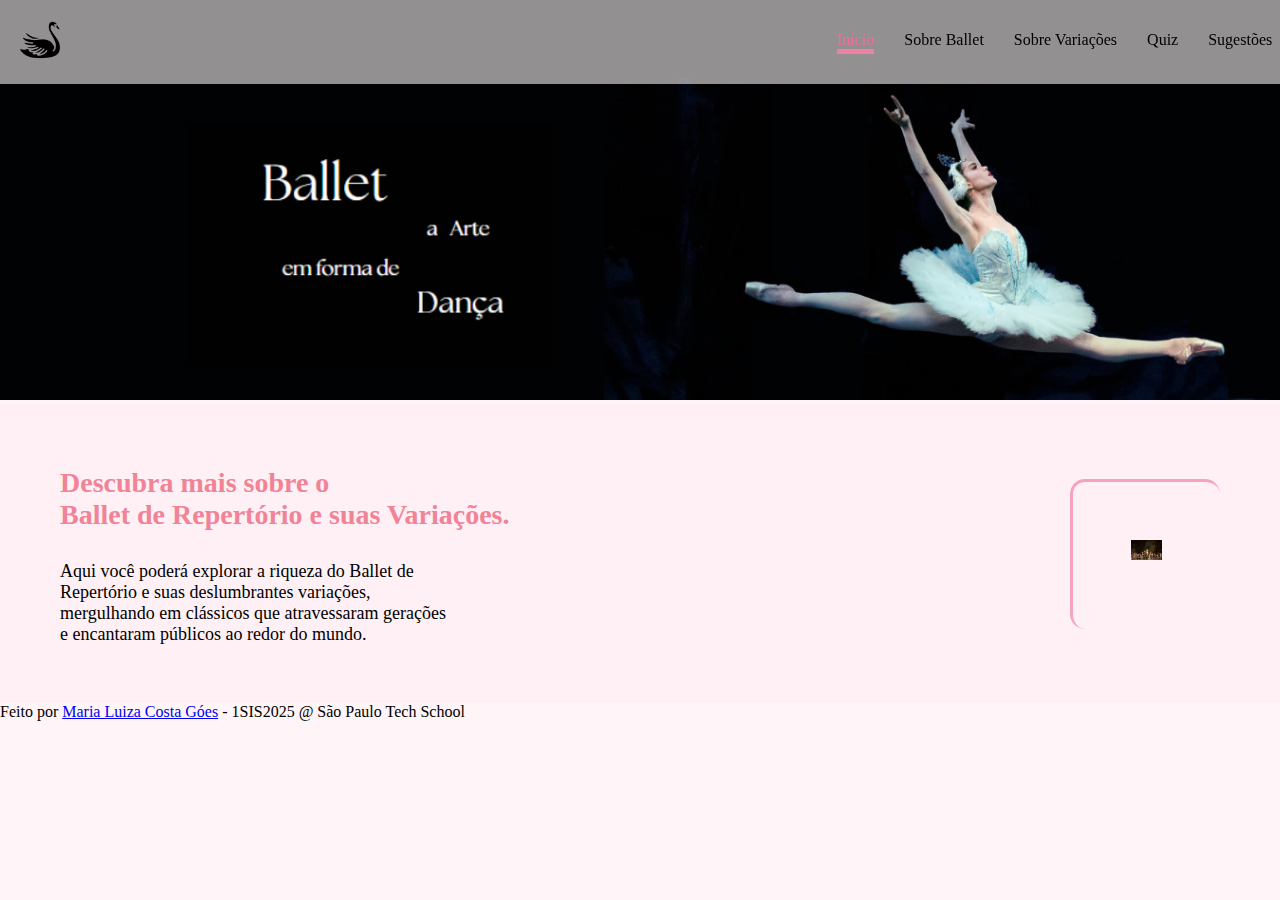
<file: public/index.html>
<!DOCTYPE html>
<html lang="en">

<head>
    <meta charset="UTF-8">
    <meta name="viewport" content="width=device-width, initial-scale=1.0">
    <link rel="stylesheet" href="css/index.css">
    <title>Ballet de Repertório</title>
</head>

<body>
    <header class="cabecalho">
        <div><img src="img/swan.png" alt="Logo Bailarina" height="40"></div>
        <nav>
            <a href="index.html" class="a_atual">Início</a>
            <a href="sobreballet.html">Sobre Ballet</a>
            <a href="sobrevariacoes.html">Sobre Variações</a>
            <a href="quiz.html">Quiz</a>
            <a href="#">Sugestões</a>
        </nav>
    </header>

    <div class="imgInicio">
        <img src="./img/imginicio.png" alt="">
        <!-- <div class="top-image"></div> -->
    </div>

    <div class="intro">
        <div class="intro-texto">
            <h2>Descubra mais sobre o<br>Ballet de Repertório e suas Variações.</h2>
            <p>
                Aqui você poderá explorar a riqueza do Ballet de<br>
                Repertório e suas deslumbrantes variações,<br>
                mergulhando em clássicos que atravessaram gerações<br>
                e encantaram públicos ao redor do mundo.
            </p>
        </div>
        <div class="decoration">
            <div><img src="./img/balletderepertorioInicio.jpeg" alt="decoracao"></div>
        </div>
    </div>
    <footer class="default-footer">
        Feito por <a href="https://github.com/MariaLuizaCostaGoes" class="name-default-footer">Maria Luiza Costa
            Góes</a> - 1SIS2025 @ São Paulo Tech School
    </footer>

</body>


</html>
</file>
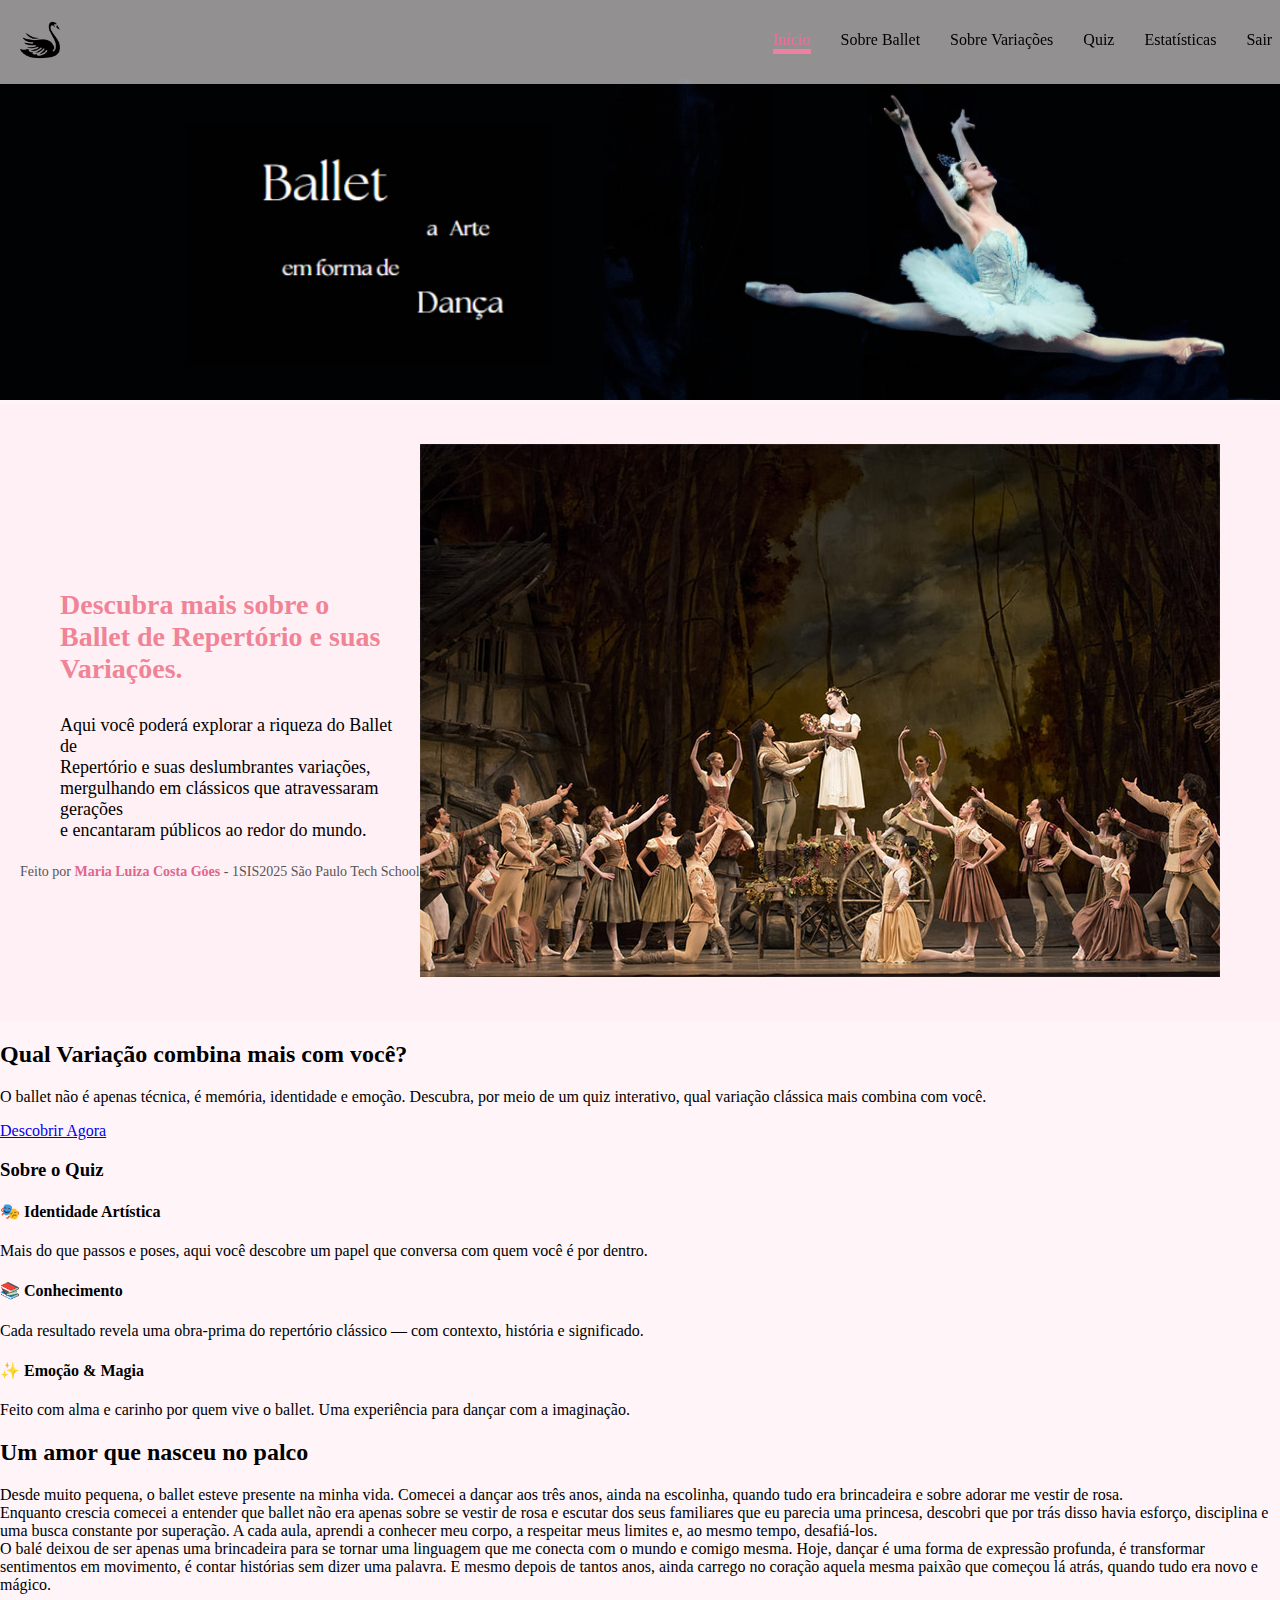
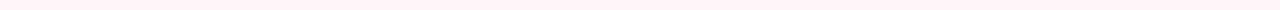
<file: public/inicio.html>
<!DOCTYPE html>
<html lang="en">

<head>
    <meta charset="UTF-8">
    <meta name="viewport" content="width=device-width, initial-scale=1.0">
    <link rel="stylesheet" href="css/inicio.css">
    <title>Ballet de Repertório</title>
    <script src="./js/sair.js"></script>
</head>

<body>
    <header class="cabecalho">
        <div><img src="img/swan.png" alt="Logo Bailarina" height="40"></div>
        <nav>
            <a href="inicio.html" class="a_atual">Início</a>
            <a href="sobreballet.html">Sobre Ballet</a>
            <a href="sobrevariacoes.html">Sobre Variações</a>
            <a href="quiz.html">Quiz</a>
            <a href="estatisticas.html">Estatísticas</a>
            <a onclick="sair()">Sair</a>
        </nav>
    </header>

    <div class="imgInicio">
        <img src="./img/imginicio.png" alt="">
    </div>

    <div class="intro">
        <div class="intro-texto">
            <h2>Descubra mais sobre o<br>Ballet de Repertório e suas Variações.</h2>
            <p>
                Aqui você poderá explorar a riqueza do Ballet de<br>
                Repertório e suas deslumbrantes variações,<br>
                mergulhando em clássicos que atravessaram gerações<br>
                e encantaram públicos ao redor do mundo.
            </p>
        </div>
        <div class="intro-imagem">
            <img src="./img/balletderepertorioInicio.jpeg" alt="Imagem de ballet de repertório">
        </div>
    </div>

    <div class="chamadaQuiz">
        <div class="overlay"></div>
        <div class="hero-content">
            <h2>Qual Variação combina mais com você?</h2>
            <p class="subtext">
                O ballet não é apenas técnica, é memória, identidade e emoção. Descubra, por meio de um quiz
                interativo, qual variação clássica mais combina com você.
            </p>
            <a href="quiz.html" class="botaoQuiz">Descobrir Agora</a>
        </div>
    </div>

    <div class="sobreQuiz">
        <div class="container">
            <h3>Sobre o Quiz</h3>
            <div class="features">
                <div class="card">
                    <h4>🎭 Identidade Artística</h4>
                    <p>Mais do que passos e poses, aqui você descobre um papel que conversa com quem você é por dentro.
                    </p>
                </div>
                <div class="card">
                    <h4>📚 Conhecimento</h4>
                    <p>Cada resultado revela uma obra-prima do repertório clássico — com contexto, história e
                        significado.</p>
                </div>
                <div class="card">
                    <h4>✨ Emoção & Magia</h4>
                    <p>Feito com alma e carinho por quem vive o ballet. Uma experiência para dançar com a imaginação.
                    </p>
                </div>
            </div>
        </div>
    </div>

    <div class="sobremim">
        <div class="relaçaoComBallet">
            <h2>Um amor que nasceu no palco</h2>
            <p>Desde muito pequena, o ballet esteve presente na minha vida. Comecei a dançar aos três anos, ainda na
                escolinha, quando tudo era brincadeira e sobre adorar me vestir de rosa. <br>
                Enquanto crescia comecei a entender que ballet não era apenas sobre se vestir de rosa e escutar dos seus
                familiares que eu parecia uma princesa, descobri que por trás disso havia esforço, disciplina e uma
                busca constante por superação. A cada aula, aprendi a conhecer meu corpo, a respeitar meus limites e, ao
                mesmo tempo, desafiá-los. <br>
                O balé deixou de ser apenas uma brincadeira para se tornar uma linguagem que me conecta com o
                mundo e comigo mesma. Hoje, dançar é uma forma de expressão profunda, é transformar sentimentos em
                movimento, é contar histórias sem dizer uma palavra. E mesmo depois de tantos anos, ainda carrego no
                coração aquela mesma paixão que começou lá atrás, quando tudo era novo e mágico.</p>
        </div>
    </div>
    <div>
        <footer class="default-footer">
            Feito por <a href="https://github.com/MariaLuizaCostaGoes" class="name-default-footer">Maria Luiza Costa
                Góes</a> - 1SIS2025  São Paulo Tech School
        </footer>
    </div>
</body>

</html>
</file>
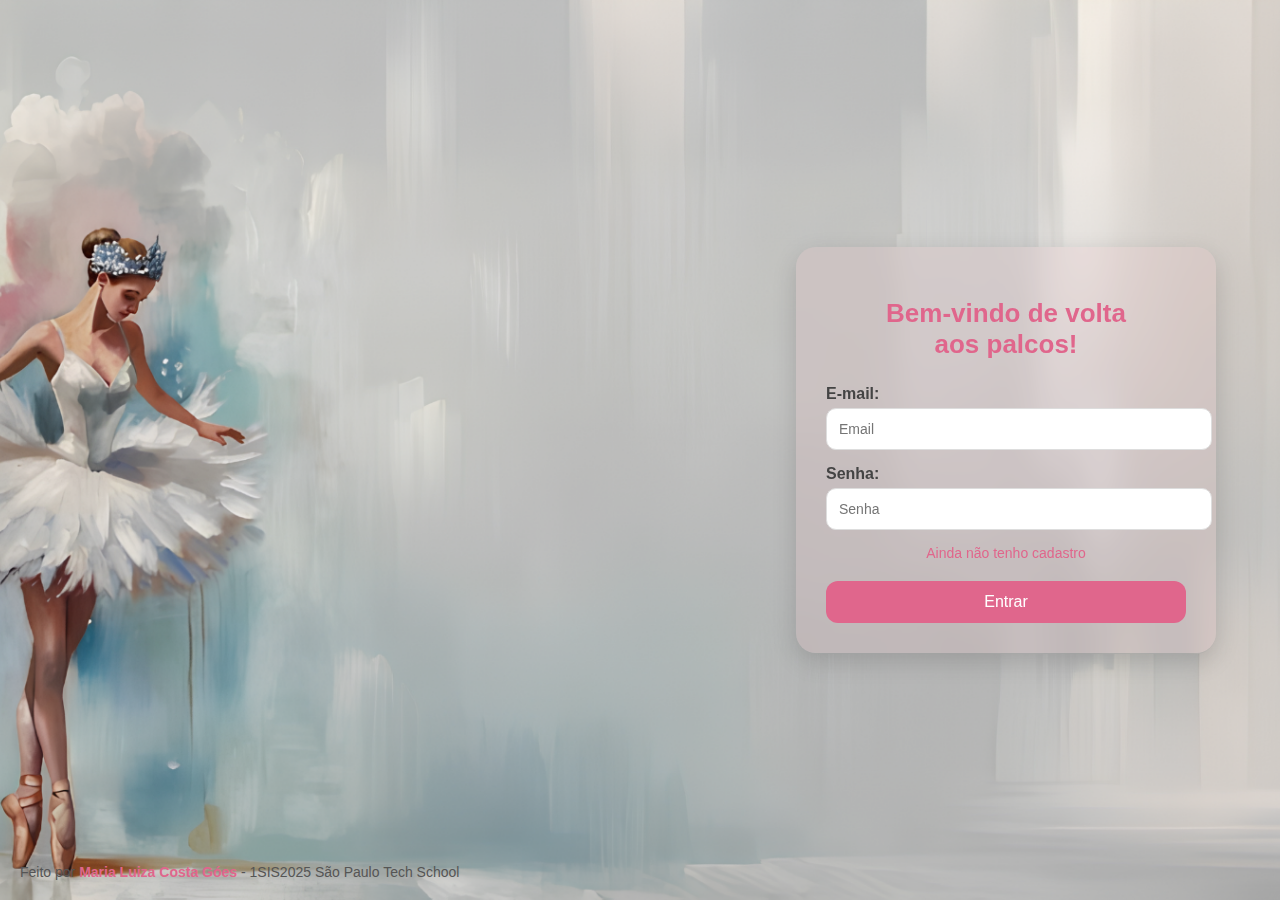
<file: public/login.html>
<!DOCTYPE html>
<html lang="pt-BR">

<head>
  <meta charset="UTF-8" />
  <meta name="viewport" content="width=device-width, initial-scale=1.0" />
  <title>Login Ballet</title>
  <link rel="stylesheet" href="css/login.css" />
</head>

<body class="login-body">
  <div class="login">
    <h2>Bem-vindo de volta <br> aos palcos!</h2>
    <div class="formulario">

      <div class="campo">
        <span>E-mail:</span>
        <input id="ipt_email" type="email" placeholder="Email" />
      </div>

      <div class="campo">
        <span>Senha:</span>
        <input id="ipt_senha" type="password" placeholder="Senha" />
      </div>

      <a href="cadastro.html" class="login-link-text">Ainda não tenho cadastro</a>

      <button class="botao" onclick="entrar()">Entrar</button>

      <div class="containerErro">
        <span class="msgErro" id="msgErro"></span>
      </div>
    </div>
  </div>
  <footer class="default-footer">
    Feito por <a href="https://github.com/MariaLuizaCostaGoes" class="name-default-footer">Maria Luiza Costa Góes</a> -
    1SIS2025  São Paulo Tech School
  </footer>

  <script src="js/cadastro.js"></script>
</body>

</html>
<script>
  function entrar() {

    var emailVar = ipt_email.value;
    var senhaVar = ipt_senha.value;

    if (emailVar == "" || senhaVar == "") {
      cardErro.style.display = "block"
      mensagem_erro.innerHTML = "(Mensagem de erro para todos os campos em branco)";
      finalizarAguardar();
      return false;
    }
    else {
      setInterval(sumirMensagem, 5000)
    }

    console.log("FORM LOGIN: ", emailVar);
    console.log("FORM SENHA: ", senhaVar);

    fetch("/usuarios/autenticar", {
      method: "POST",
      headers: {
        "Content-Type": "application/json"
      },
      body: JSON.stringify({
        emailServer: emailVar,
        senhaServer: senhaVar
      })
    }).then(function (resposta) {
      console.log("ESTOU NO THEN DO entrar()!")

      if (resposta.ok) {
        console.log(resposta);

        resposta.json().then(json => {
          console.log(json);
          console.log(JSON.stringify(json));
          sessionStorage.EMAIL_USUARIO = json.email;
          sessionStorage.NOME_USUARIO = json.nome;
          sessionStorage.ID_USUARIO = json.idUsuario;

          setTimeout(function () {
            window.location = "./inicio.html";
          }, 1000); // apenas para exibir o loading

        });

      } else {

        console.log("Houve um erro ao tentar realizar o login!");

        resposta.text().then(texto => {
          console.error(texto);
          finalizarAguardar(texto);
        });
      }

    }).catch(function (erro) {
      console.log(erro);
    })

    return false;
  }

  function sumirMensagem() {
    cardErro.style.display = "none"
  }

</script>
</file>
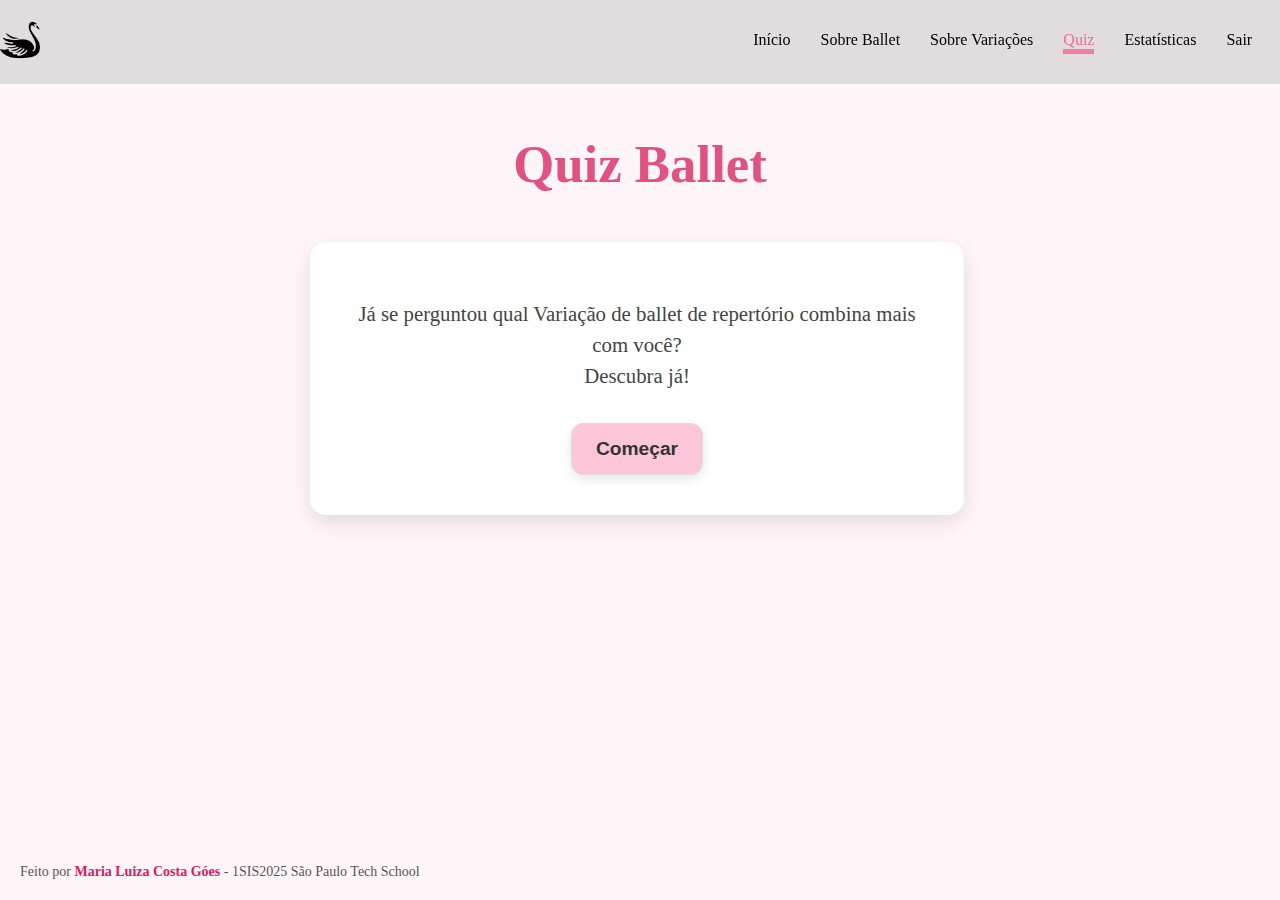
<file: public/quiz.html>
<!DOCTYPE html>
<html lang="en">

<head>
    <meta charset="UTF-8">
    <meta name="viewport" content="width=device-width, initial-scale=1.0">
    <link rel="stylesheet" href="css/quiz.css">
    <title>Quiz</title>
    <script src="./js/sair.js"></script>
</head>

<body>
    <header class="cabecalho">
        <div><img src="img/swan.png" alt="Logo Bailarina" height="40"></div>
        <nav>
            <a href="inicio.html">Início</a>
            <a href="sobreballet.html">Sobre Ballet</a>
            <a href="sobrevariacoes.html">Sobre Variações</a>
            <a href="quiz.html" class="a_atual">Quiz</a>
            <a href="estatisticas.html">Estatísticas</a>
            <a onclick="sair()">Sair</a>
        </nav>
    </header>
    <div class="divpai">
        <div class="titulo-container">
            <h2 class="titulo" id="quiz-titulo">Quiz Ballet</h2>
        </div>
        <div class="quiz-page-container" id="quiz-container">


            <p class="quiz-texto-descricao" id="quiz-descricao">
                Já se perguntou qual Variação de ballet de repertório combina mais com você? <br>
                Descubra já!
            </p>

            <div class="quiz-page-button-container">
                <button onclick="trocarTelaFemininoMasculino()" class="quiz-button-start"
                    id="startQuiz">Começar</button>
            </div>
        </div>
    </div>
    <footer class="default-footer">
        Feito por <a href="https://github.com/MariaLuizaCostaGoes" class="name-default-footer">Maria Luiza Costa
            Góes</a> - 1SIS2025  São Paulo Tech School
    </footer>
</body>

<script>
    function trocarTelaFemininoMasculino() {
        window.location.href = "quizFemininoMasculino.html"
    }
</script>

</html>
</file>
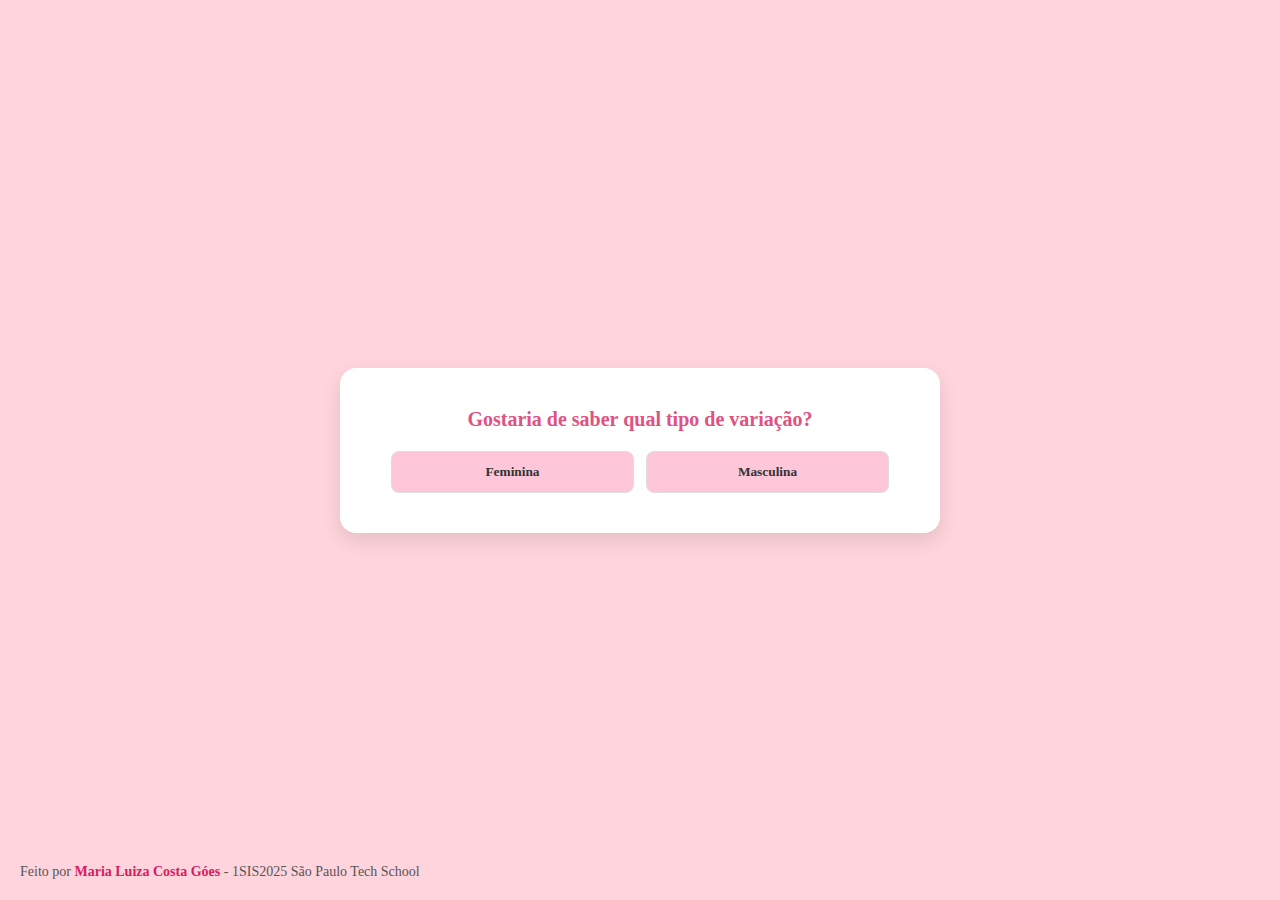
<file: public/quizFemininoMasculino.html>
<!DOCTYPE html>
<html lang="en">

<head>
    <meta charset="UTF-8">
    <meta name="viewport" content="width=device-width, initial-scale=1.0">
    <title>Quiz de Personalidade</title>
    <link rel="stylesheet" href="./css/quizQuestoes.css">
    <script src="js/quizPerguntas.js" defer></script>
</head>

<body>
    <div class="QuizdePersonalidade">
        <div class="quizFemininoMasculino">
            <h2 id="pergunta">Gostaria de saber qual tipo de variação?</h2>
            <div id="resposta-buttons">
                <div class="btnMasculinaFeminina">
                    <button onclick="trocarTelaFeminino()" class="btn">Feminina</button>
                    <button onclick="trocarTelaMasculino()" class="btn">Masculina</button>
                </div>
            </div>
        </div>
    </div>
    <footer class="default-footer">
        Feito por <a href="https://github.com/MariaLuizaCostaGoes" class="name-default-footer">Maria Luiza Costa
            Góes</a> - 1SIS2025  São Paulo Tech School
    </footer>
</body>

</html>
<script>
    function trocarTelaFeminino() {
        window.location.href = "quizFeminino.html"
    }
    function trocarTelaMasculino() {
        window.location.href = "quizMasculino.html"
    }
</script>
</file>
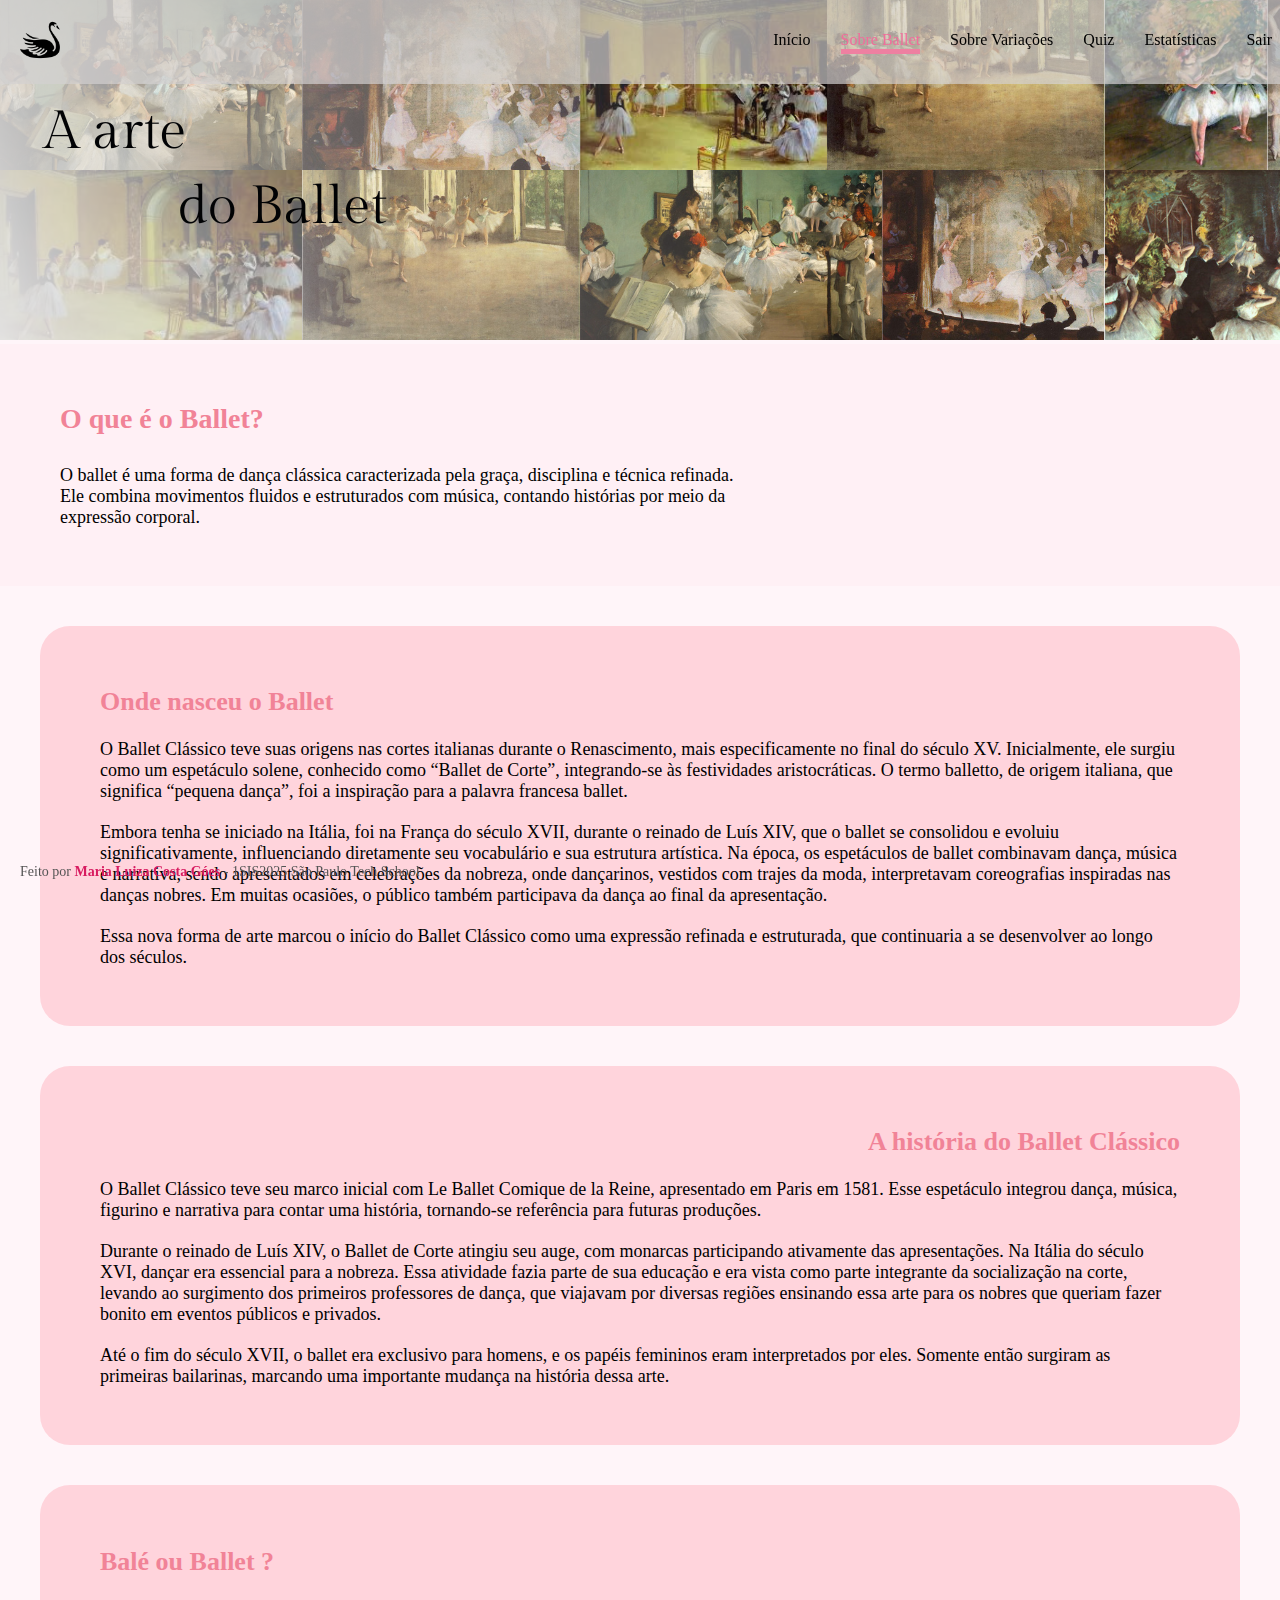
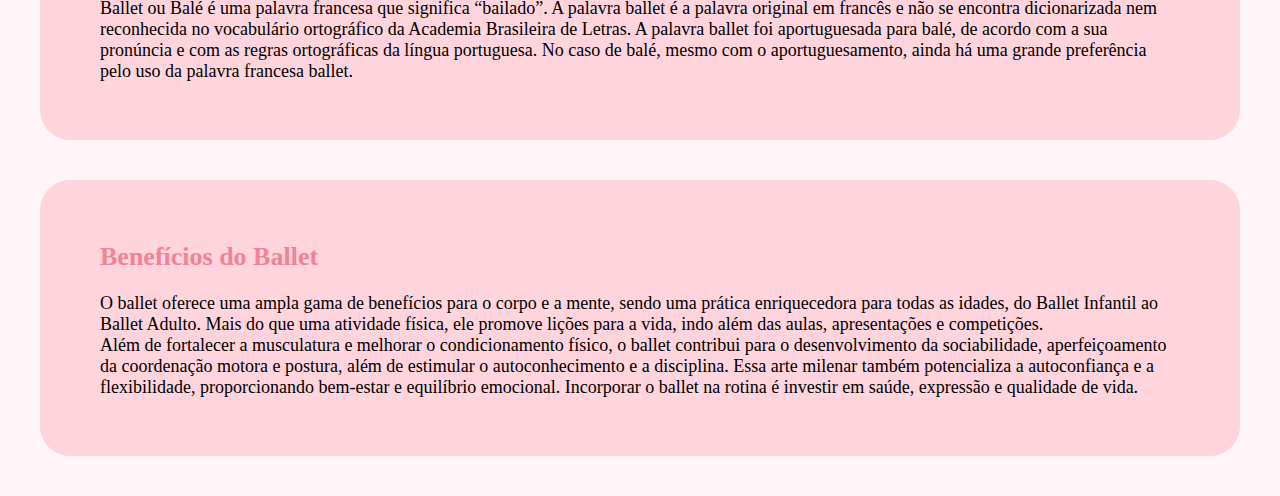
<file: public/sobreballet.html>
<!DOCTYPE html>
<html lang="pt-BR">

<head>
    <meta charset="UTF-8">
    <meta name="viewport" content="width=device-width, initial-scale=1.0">
    <link rel="stylesheet" href="css/sobreballet.css">
    <title>Sobre o Ballet</title>
    <script src="./js/sair.js"></script>
</head>

<body>
    <header class="cabecalho">
        <div><img src="img/swan.png" alt="Logo Bailarina" height="40"></div>
        <nav>
            <a href="inicio.html">Início</a>
            <a href="sobreballet.html" class="a_atual">Sobre Ballet</a>
            <a href="sobrevariacoes.html">Sobre Variações</a>
            <a href="quiz.html">Quiz</a>
            <a href="estatisticas.html">Estatísticas</a>
            <a onclick="sair()">Sair</a>
        </nav>
    </header>

    <div class="imgTopoSobreBallet">
        <img src="./img/A arte do Ballet.png" alt="">
    </div>

    <!-- O que é o ballet -->
    <div class="oQueE">
        <h1>O que é o Ballet?</h1>
        <p>O ballet é uma forma de dança clássica caracterizada pela graça, disciplina e técnica refinada. Ele combina
            movimentos fluidos e estruturados com música, contando histórias por meio da expressão corporal.</p>
    </div>

    <!-- Onde nasceu o ballet -->
    <div class="ondeNasceu">
        <h2>Onde nasceu o Ballet</h2>
        <p>
            O Ballet Clássico teve suas origens nas cortes italianas durante o Renascimento, mais especificamente no
            final do século XV. Inicialmente, ele surgiu como um espetáculo solene, conhecido como “Ballet de Corte”,
            integrando-se às festividades aristocráticas. O termo balletto, de origem italiana, que significa “pequena
            dança”, foi a inspiração para a palavra francesa ballet.
        </p>
        <p>
            Embora tenha se iniciado na Itália, foi na França do século XVII, durante o reinado de Luís XIV, que o
            ballet se consolidou e evoluiu significativamente, influenciando diretamente seu vocabulário e sua estrutura
            artística. Na época, os espetáculos de ballet combinavam dança, música e narrativa, sendo apresentados em
            celebrações da nobreza, onde dançarinos, vestidos com trajes da moda, interpretavam coreografias inspiradas
            nas danças nobres. Em muitas ocasiões, o público também participava da dança ao final da apresentação.
        </p>
        <p>
            Essa nova forma de arte marcou o início do Ballet Clássico como uma expressão refinada e estruturada, que
            continuaria a se desenvolver ao longo dos séculos.
        </p>
    </div>

    <!-- História do Ballet Clássico -->
    <div class="historiaBallet">
        <h2>A história do Ballet Clássico</h2>
        <p>
            O Ballet Clássico teve seu marco inicial com Le Ballet Comique de la Reine, apresentado em Paris em 1581.
            Esse espetáculo integrou dança, música, figurino e narrativa para contar uma história, tornando-se
            referência para futuras produções.
        </p>
        <p>
            Durante o reinado de Luís XIV, o Ballet de Corte atingiu seu auge, com monarcas participando ativamente das
            apresentações. Na Itália do século XVI, dançar era essencial para a nobreza. Essa atividade fazia parte de
            sua educação e era vista como parte integrante da socialização na corte, levando ao surgimento dos primeiros
            professores de dança, que viajavam por diversas regiões ensinando essa arte para os nobres que queriam fazer
            bonito em eventos públicos e privados.
        </p>
        <p>
            Até o fim do século XVII, o ballet era exclusivo para homens, e os papéis femininos eram interpretados por
            eles. Somente então surgiram as primeiras bailarinas, marcando uma importante mudança na história dessa
            arte.
        </p>
    </div>

    <!-- Balé ou Ballet -->
    <div class="nome">
        <h2>Balé ou Ballet ?</h2>
        <p>
            Ballet ou Balé é uma palavra francesa que significa “bailado”. A palavra ballet é a palavra original em
            francês e não se encontra dicionarizada nem reconhecida no vocabulário ortográfico da Academia Brasileira de
            Letras. A palavra ballet foi aportuguesada para balé, de acordo com a sua pronúncia e com as regras
            ortográficas da língua portuguesa.
            No caso de balé, mesmo com o aportuguesamento, ainda há uma grande preferência pelo uso da palavra francesa
            ballet.
        </p>
    </div>

    <!-- Benefícios do Ballet  -->
    <div class="beneficios">
        <h2>Benefícios do Ballet</h2>
        <p>
            O ballet oferece uma ampla gama de benefícios para o corpo e a mente, sendo uma prática enriquecedora para
            todas as idades, do Ballet Infantil ao Ballet Adulto. Mais do que uma atividade física, ele promove lições
            para a vida, indo além das aulas, apresentações e competições. <br>
            Além de fortalecer a musculatura e melhorar o condicionamento físico, o ballet contribui para o
            desenvolvimento da sociabilidade, aperfeiçoamento da coordenação motora e postura, além de estimular o
            autoconhecimento e a disciplina. Essa arte milenar também potencializa a autoconfiança e a flexibilidade,
            proporcionando bem-estar e equilíbrio emocional. Incorporar o ballet na rotina é investir em saúde,
            expressão e qualidade de vida.
        </p>
    </div>
    <footer class="default-footer">
        Feito por <a href="https://github.com/MariaLuizaCostaGoes" class="name-default-footer">Maria Luiza Costa
            Góes</a> - 1SIS2025  São Paulo Tech School
    </footer>
</body>


</html>
</file>
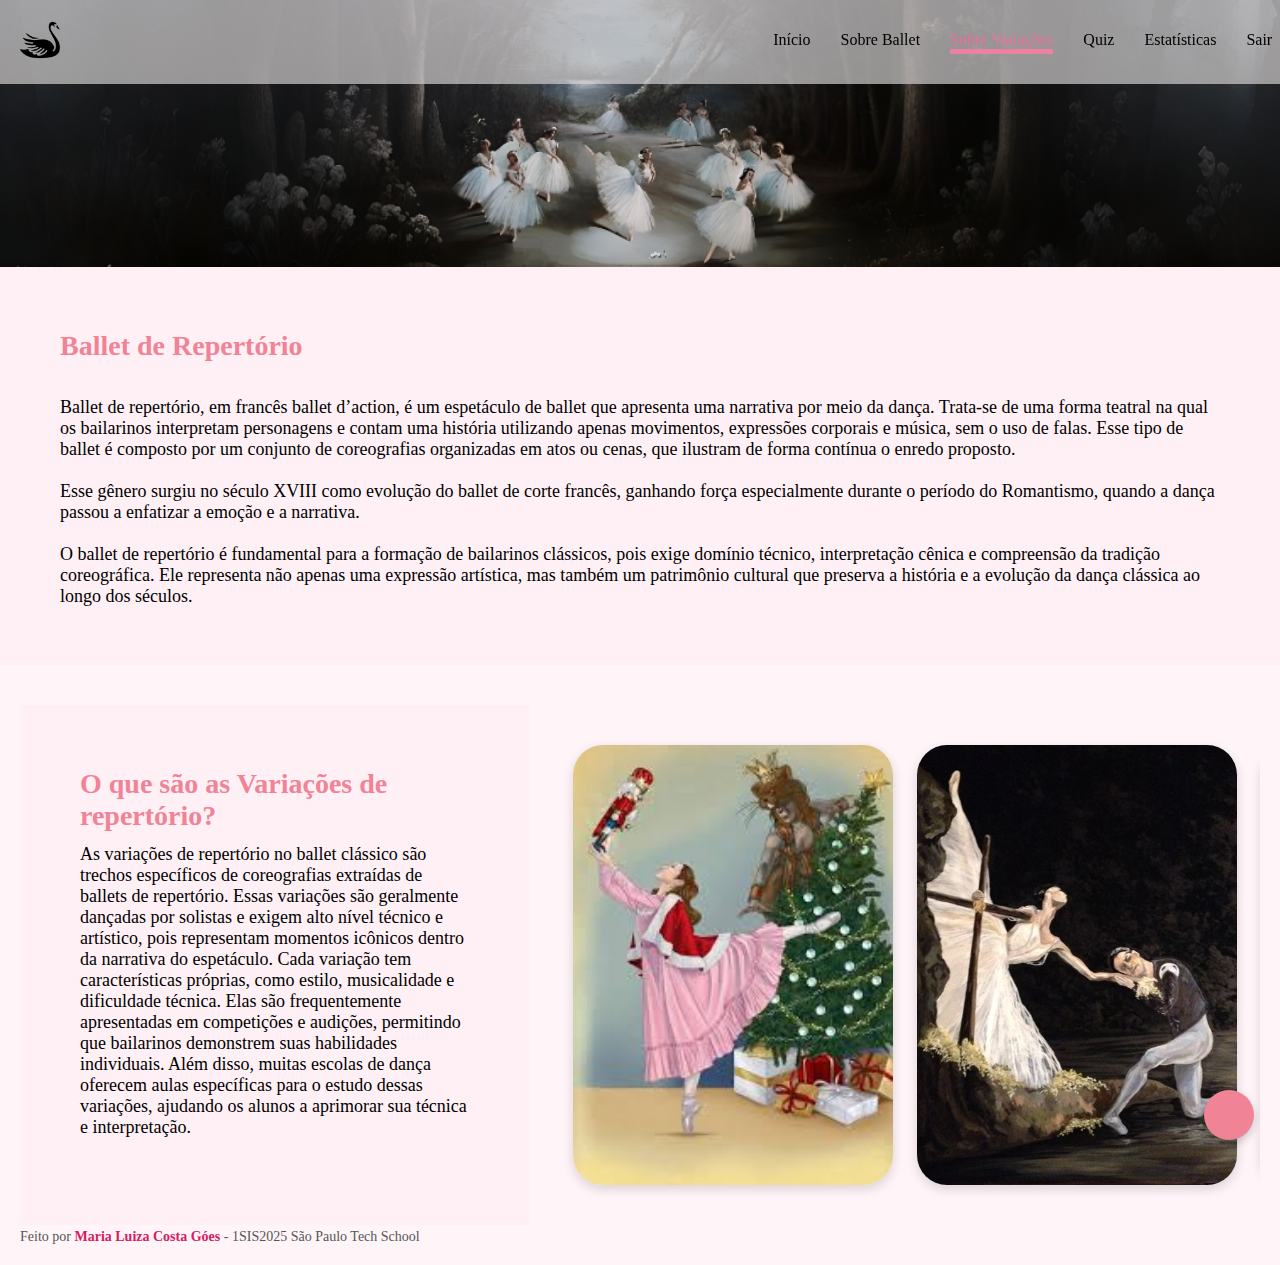
<file: public/sobrevariacoes.html>
<!DOCTYPE html>
<html lang="en">

<head>
    <meta charset="UTF-8">
    <meta name="viewport" content="width=device-width, initial-scale=1.0">
    <link rel="stylesheet" href="css/sobrevariacoes.css">
    <title>Sobre Variações</title>
    <script src="./js/carrossel.js" defer></script>
    <script src="./js/sair.js"></script>
</head>

<body>
    <header class="cabecalho">
        <div><img src="img/swan.png" alt="Logo Bailarina" height="40"></div>
        <nav>
            <a href="inicio.html">Início</a>
            <a href="sobreballet.html">Sobre Ballet</a>
            <a href="sobrevariacoes.html" class="a_atual">Sobre Variações</a>
            <a href="quiz.html">Quiz</a>
            <a href="estatisticas.html">Estatísticas</a>
            <a onclick="sair()">Sair</a>
        </nav>
    </header>

    <div class="imgTopoSobreVariacoes">
        <img src="./img/imgSobreVariacoes.png" alt="">
    </div>

    <!-- Ballet de Repertório -->
    <div class="balletDeRepertorio">
        <h2>Ballet de Repertório</h2>
        <p>Ballet de repertório, em francês ballet d’action, é um espetáculo de ballet que apresenta uma narrativa por
            meio da dança. Trata-se de uma forma teatral na qual os bailarinos interpretam personagens e contam uma
            história utilizando apenas movimentos, expressões corporais e música, sem o uso de falas. Esse tipo de
            ballet é composto por um conjunto de coreografias organizadas em atos ou cenas, que ilustram de forma
            contínua o enredo proposto. <br><br>
            Esse gênero surgiu no século XVIII como evolução do ballet de corte francês, ganhando força especialmente
            durante o período do Romantismo, quando a dança passou a enfatizar a emoção e a narrativa. <br><br>
            O ballet de repertório é fundamental para a formação de bailarinos clássicos, pois exige domínio técnico,
            interpretação cênica e compreensão da tradição coreográfica. Ele representa não apenas uma expressão
            artística, mas também um patrimônio cultural que preserva a história e a evolução da dança clássica ao longo
            dos séculos.</p>
    </div>

    <!-- O que são as Variações de repertório? -->



    <div class="container">
        <div class=carrossel>
            
            <div class="oQueSao">
                <h2>O que são as Variações de repertório?</h2>
                <p>As variações de repertório no ballet clássico são trechos específicos de coreografias extraídas de
                    ballets de
                    repertório. Essas variações são geralmente dançadas por solistas e exigem alto nível técnico e
                    artístico,
                    pois representam momentos icônicos dentro da narrativa do espetáculo.

                    Cada variação tem características próprias, como estilo, musicalidade e dificuldade técnica. Elas
                    são
                    frequentemente apresentadas em competições e audições, permitindo que bailarinos demonstrem suas
                    habilidades
                    individuais. Além disso, muitas escolas de dança oferecem aulas específicas para o estudo dessas
                    variações,
                    ajudando os alunos a aprimorar sua técnica e interpretação. </p>
            </div>

            <div class="botao" onclick="proximo()"></div>

            <div class="carrossel">
                <article class="card card-OQuebraNozes"></article>
                <article class="card card-Giselle"></article>
                <article class="card card-DomQuixote"></article>
                <article class="card card-OLagodosCisnes"></article>
                <article class="card card-ABelaAdormecida"></article>
                <article class="card card-Esmeralda"></article>
                <article class="card card-Paquita"></article>
                <article class="card card-Raymonda"></article>
                <article class="card card-LeCorsaire"></article>
                <article class="card card-LaBayadere"></article>
                <article class="card card-Petrouchka"></article>
                <article class="card card-ChamasdeParis"></article>
                <article class="card card-OTalisma"></article>
                <article class="card card-Scherazade"></article>
                <article class="card card-DianaeActeon"></article>
            </div>
        </div>
        <footer class="default-footer">
        Feito por <a href="https://github.com/MariaLuizaCostaGoes" class="name-default-footer">Maria Luiza Costa
            Góes</a> - 1SIS2025 São Paulo Tech School
    </footer>
</body>

</html>
</file>
<file: public/css/index.css>
body {
    margin: 0;
    font-family: "Georgia", serif;
    background-color: #fff5f9;
}

.cabecalho {
    background: #d4d1d1b0;
    padding: 20px;
    display: flex;
    justify-content: space-between;
    align-items: center;
    position: fixed;
    width: 100%;
}

nav {
    display: flex;
    margin-right: 1%;
}

nav a {
    margin: 0 15px;
    text-decoration: none;
    color: rgb(0, 0, 0);
    font-weight: 500;
    display: flex;
    flex-direction: column;
}

nav a:first-child {
    color: #f06e9b;
}

.a_atual::after {
    content: "";
    background-color: #ee80a1;
    display: block;
    width: 100%;
    height: 5px;
}

nav a::after {
    content: "";
    background-color: #f4a4bc;
    display: block;
    width: 100%;
    height: 5px;
    display: none;
    animation: animaCabecalho 1s ease;
}

@keyframes animaCabecalho {
    from {
        width: 10%;
    }

    to {
        width: 100%;
    }
}

nav a:hover::after {
    display: block;
}

.top-section {
    display: flex;
    background-color: rgb(0, 0, 0);
    color: white;
    height: 400px;
}

.top-text {
    padding: 50px;
    flex: 1;
    display: flex;
    flex-direction: column;
    justify-content: center;
    font-size: 26px;
}

.top-text span {
    display: block;
    margin: 10px 0;
}

.top-image {
    flex: 1;
    background: url("C:\Users\maria\OneDrive - SPTech School\Projeto Individual\Ballet\public\img\swan.png") no-repeat center center;
    background-size: cover;
}

.intro {
    background-color: #fff0f5;
    padding: 40px 60px;
    color: #f18397;
    display: flex;
    align-items: center; /* alinha verticalmente */
    justify-content: space-between; /* separa os elementos */
    gap: 20px; /* espaço entre texto e decoração */
}

.intro-texto h2 {
    font-size: 28px;
    margin-bottom: 10px;
    margin: 1vwh;
}

.intro-texto p {
    color: black;
    font-size: 18px;
    margin-top: 30px;
    max-width: 700px;
}

.decoration {
    border-left: 3px solid #f4a4bc;
    border-top: 3px solid #f4a4bc;
    padding: 5%;
    border-radius: 15px;
    height: 150px;
    width: 150px;
    min-width: 120px;
    box-sizing: border-box;
}

.decoration img {
    max-width: 100%;
    max-height: 100%;
    object-fit: contain;
    display: block;
}
</file>
<file: public/css/inicio.css>
body {
    margin: 0;
    font-family: "Georgia", serif;
    background-color: #fff5f9;
}

.cabecalho {
    background: #d4d1d1b0;
    padding: 20px;
    display: flex;
    justify-content: space-between;
    align-items: center;
    position: fixed;
    width: 100%;
}

nav {
    display: flex;
    margin-right: 1%;
}

nav a {
    margin: 0 15px;
    text-decoration: none;
    color: rgb(0, 0, 0);
    font-weight: 500;
    display: flex;
    flex-direction: column;
}

nav a:first-child {
    color: #f06e9b;
}

.a_atual::after {
    content: "";
    background-color: #ee80a1;
    display: block;
    width: 100%;
    height: 5px;
}

nav a::after {
    content: "";
    background-color: #f4a4bc;
    display: block;
    width: 100%;
    height: 5px;
    display: none;
    animation: animaCabecalho 1s ease;
}

@keyframes animaCabecalho {
    from {
        width: 10%;
    }

    to {
        width: 100%;
    }
}

nav a:hover::after {
    display: block;
}

.top-section {
    display: flex;
    background-color: rgb(0, 0, 0);
    color: white;
    height: 400px;
}

.top-text {
    padding: 50px;
    flex: 1;
    display: flex;
    flex-direction: column;
    justify-content: center;
    font-size: 26px;
}

.top-text span {
    display: block;
    margin: 10px 0;
}

.top-image {
    flex: 1;
    background: url("C:\Users\maria\OneDrive - SPTech School\Projeto Individual\Ballet\public\img\swan.png") no-repeat center center;
    background-size: cover;
}

.intro {
    background-color: #fff0f5;
    padding: 40px 60px;
    color: #f18397;
    display: flex;
    align-items: center;
    /* alinha verticalmente */
    justify-content: space-between;
    /* separa os elementos */
    gap: 20px;
    /* espaço entre texto e decoração */
}

.intro-texto h2 {
    font-size: 28px;
    margin-bottom: 10px;
    margin: 1vwh;
}

.intro-texto p {
    color: black;
    font-size: 18px;
    margin-top: 30px;
    max-width: 700px;
}

.decoration {
    border-left: 3px solid #f4a4bc;
    border-top: 3px solid #f4a4bc;
    padding: 5%;
    border-radius: 15px;
    height: 150px;
    width: 150px;
    min-width: 120px;
    box-sizing: border-box;
}

.decoration img {
    max-width: 100%;
    max-height: 100%;
    object-fit: contain;
    display: block;
}

.default-footer {
    position: absolute;
    bottom: 20px;
    left: 20px;
    font-size: 14px;
    color: #555;
}

.name-default-footer {
    color: #e0668c;
    font-weight: bold;
    text-decoration: none;
}

.name-default-footer:hover {
    text-decoration: underline;
}

@media (max-width: 500px) {
    body.login-body {
        align-items: center;
        padding: 0 20px;
    }

    .default-footer {
        position: static;
        margin-top: 30px;
        text-align: center;
    }
}
</file>
<file: public/css/login.css>
body {
    margin: 0;
    font-family: 'Segoe UI', Tahoma, Geneva, Verdana, sans-serif;
    background-image: url('../img/imgLoginCadastro.png');
    background-size: cover;
    background-position: center;
    height: 100vh;
    display: flex;
    justify-content: flex-end;
    align-items: center;
    padding: 0 5%;
}

.login {
    background-color: rgba(255, 192, 203, 0.15);
    backdrop-filter: blur(12px);
    border-radius: 20px;
    padding: 30px;
    width: 360px;
    box-shadow: 0 8px 25px rgba(0, 0, 0, 0.15);
}

.login h2 {
    text-align: center;
    color: #e0668c;
    font-size: 26px;
    margin-bottom: 25px;
}

.campo {
    margin-bottom: 15px;
    display: flex;
    flex-direction: column;
}

.campo span {
    margin-bottom: 5px;
    font-weight: bold;
    color: #444;
}

.campo input {
    width: 100%;
    padding: 12px;
    border: 1px solid #ddd;
    border-radius: 10px;
    font-size: 14px;
    outline: none;
    transition: border-color 0.2s ease;
}

.campo input:focus {
    border-color: #e0668c;
}

.login-link-text {
    display: block;
    margin: 10px auto 0;
    color: #e0668c;
    font-size: 14px;
    text-decoration: none;
    text-align: center;
}

.login-link-text:hover {
    color: #c85674;
}

.login button,
.botao {
    width: 100%;
    padding: 12px;
    background-color: #e0668c;
    color: white;
    border: none;
    border-radius: 12px;
    font-size: 16px;
    font-weight: 500;
    cursor: pointer;
    margin-top: 20px;
    transition: background-color 0.2s ease, transform 0.1s ease;
}

.login button:hover,
.botao:hover {
    background-color: #d0557d;
}

.login button:active,
.botao:active {
    transform: scale(0.98);
}

#div_aguardar {
    display: none;
    text-align: center;
    margin-top: 15px;
    color: #e0668c;
}

#div_erros_login {
    display: none;
    color: red;
    text-align: center;
    margin-top: 15px;
    font-size: 14px;
}

.default-footer {
    position: absolute;
    bottom: 20px;
    left: 20px;
    font-size: 14px;
    color: #555;
}

.name-default-footer {
    color: #e0668c;
    font-weight: bold;
    text-decoration: none;
}

.name-default-footer:hover {
    text-decoration: underline;
}

@media (max-width: 500px) {
    body.login-body {
        align-items: center;
        padding: 0 20px;
    }

    .default-footer {
        position: static;
        margin-top: 30px;
        text-align: center;
    }
}
</file>
<file: public/css/quiz.css>
body {
    margin: 0;
    font-family: "Georgia", serif;
    background-color: #ffd4dc;
    overflow-x: hidden;
    color: #333;
    min-height: 100vh;
    display: flex;
    flex-direction: column;
    align-items: center;
}

/* Cabeçalho */
body {
  margin: 0;
  font-family: "Georgia", serif;
  background-color: #fff5f9;
  color: #333;
}

.cabecalho {
      background: #d4d1d1b0;
      padding: 20px;
      display: flex;
      justify-content: space-between;
      align-items: center;
      position: fixed;
      width: 100%;
  }

  nav {
      display: flex;
      margin-right: 1%;
  }

  nav a {
      margin: 0 15px;
      text-decoration: none;
      color: rgb(0, 0, 0);
      font-weight: 500;
      display: flex;
      flex-direction: column;
  }

.a_atual {
  color: #f06e9b;
}

  .a_atual::after {
      content: "";
      background-color: #ee80a1;
      display: block;
      width: 100%;
      height: 5px;
  }

  nav a::after {
      content: "";
      background-color: #f4a4bc;
      display: block;
      width: 100%;
      height: 5px;
      display: none;
      animation: animaCabecalho 1s ease;
  }

  @keyframes animaCabecalho {
      from {
          width: 10%;
      }

      to {
          width: 100%;
      }
  }

  nav a:hover::after {
      display: block;
  }

/* Conteúdo principal */


.divpai {
    text-align: center;
    margin-top: 90px;
}

.quiz-page-main-container {
    display: flex;
    flex-direction: column;
    align-items: center;
    justify-content: center;
    width: 100%;
    padding-top: 100px;
}

.quiz-page-container {
    margin-top: 3rem;
    padding: 40px 30px;
    width: 90%;
    max-width: 600px;
    background-color: #fff;
    border-radius: 16px;
    box-shadow: 0 8px 20px rgba(0, 0, 0, 0.1);
    transition: all 0.3s ease-in-out;
    text-align: center;
}

.titulo-container {
    color: #e05282;
    font-size: 2.2rem;
    margin-bottom: 1rem;
}

.quiz-texto-descricao {
    color: #444;
    font-size: 1.3rem;
    margin: 1rem 0 2rem;
    line-height: 1.5;
}

/* Botão de início */
.quiz-page-button-container {
    display: flex;
    justify-content: center;
    margin-top: 2rem;
}

.quiz-button-start {
    height: auto;
    padding: 14px 24px;
    border-radius: 12px;
    font-size: 1.2rem;
    background-color: #fdc6d9;
    color: #333;
    font-weight: 600;
    border: 1px solid #ddd;
    cursor: pointer;
    box-shadow: 0 4px 12px rgba(0, 0, 0, 0.1);
    transition: background-color 0.3s ease, transform 0.2s ease;
}

.quiz-button-start:hover {
    background-color: #f06e9b;
    color: white;
    transform: translateY(-2px);
}

.default-footer {
    position: absolute;
    bottom: 20px;
    left: 20px;
    font-size: 14px;
    color: #555;
}

.name-default-footer {
    color: #e0668c;
    font-weight: bold;
    text-decoration: none;
}

.name-default-footer:hover {
    text-decoration: underline;
}

@media (max-width: 500px) {
    body.login-body {
        align-items: center;
        padding: 0 20px;
    }

    .default-footer {
        position: static;
        margin-top: 30px;
        text-align: center;
    }
}

default-footer {
  padding: 20px;
  background-color: #fce4ec;
  text-align: center;
  font-size: 14px;
  color: #555;
}

.name-default-footer {
  color: #d81b60;
  font-weight: bold;
  text-decoration: none;
}

.name-default-footer:hover {
  text-decoration: underline;
}

/* ---------- RESPONSIVO ---------- */
@media (max-width: 768px) {
  .intro {
    flex-direction: column;
    padding: 40px 20px;
  }

  .decoration {
    height: 140px;
    width: 140px;
  }

  .features {
    flex-direction: column;
    align-items: center;
  }

  .card {
    width: 90%;
  }

  .hero-content h2 {
    font-size: 2.2rem;
  }

  nav {
    flex-wrap: wrap;
  }

  nav a {
    margin: 8px;
  }
}
</file>
<file: public/css/quizQuestoes.css>
/* Página de Perguntas */

* {
    margin: 0;
    padding: 0;
    font-family: "Georgia", serif;
    box-sizing: border-box;
}

body {
    background-color: #ffd4dc;
    min-height: 100vh;
    display: flex;
    align-items: center;
    justify-content: center;
}

.QuizdePersonalidade {
    background-color: #fff;
    width: 90%;
    max-width: 600px;
    padding: 40px 30px;
    border-radius: 16px;
    box-shadow: 0 8px 20px rgba(0, 0, 0, 0.1);
    transition: all 0.3s ease-in-out;
}

.quiz h2,
.quizFemininoMasculino h2 {
    font-size: 20px;
    color: #e05282;
    font-weight: 700;
    margin-bottom: 20px;
    text-align: center;
}

.btncima,
.btnbaixo,
.btnMasculinaFeminina {
    display: flex;
    flex-wrap: wrap;
    justify-content: center;
    gap: 12px;
    margin-top: 10px;
}



.BotaoFinalQuiz,
.btn {
    background: #fdc6d9;
    color: #333;
    font-weight: 600;
    width: 45%;
    min-width: 120px;
    border: 1px solid #ddd;
    padding: 12px 0;
    border-radius: 8px;
    text-align: center;
    cursor: pointer;
    transition: background-color 0.3s ease, transform 0.2s ease;
}

.BotaoFinalQuiz {
   margin-top: 5%;
}

.BotaoFinalQuiz a {
    text-decoration: none;
    color: #333;
}

.btn:hover:not([disabled]) {
    background-color: #f06e9b;
    color: #fff;
    transform: translateY(-2px);
}

.btn:disabled {
    opacity: 0.6;
    cursor: not-allowed;
}

.default-footer {
    position: absolute;
    bottom: 20px;
    left: 20px;
    font-size: 14px;
    color: #555;
}

.name-default-footer {
    color: #e0668c;
    font-weight: bold;
    text-decoration: none;
}

.name-default-footer:hover {
    text-decoration: underline;
}

@media (max-width: 500px) {
    body.login-body {
        align-items: center;
        padding: 0 20px;
    }

    .default-footer {
        position: static;
        margin-top: 30px;
        text-align: center;
    }
}

#descricao {
    display: none;
}

default-footer {
  padding: 20px;
  background-color: #fce4ec;
  text-align: center;
  font-size: 14px;
  color: #555;
}

.name-default-footer {
  color: #d81b60;
  font-weight: bold;
  text-decoration: none;
}

.name-default-footer:hover {
  text-decoration: underline;
}

/* ---------- RESPONSIVO ---------- */
@media (max-width: 768px) {
  .intro {
    flex-direction: column;
    padding: 40px 20px;
  }

  .decoration {
    height: 140px;
    width: 140px;
  }

  .features {
    flex-direction: column;
    align-items: center;
  }

  .card {
    width: 90%;
  }

  .hero-content h2 {
    font-size: 2.2rem;
  }

  nav {
    flex-wrap: wrap;
  }

  nav a {
    margin: 8px;
  }
}
</file>
<file: public/css/sobreballet.css>
body {
      margin: 0;
      font-family: "Georgia", serif;
      background-color: #fff5f9;
      overflow-x: hidden;
  }

  .cabecalho {
      background: #d4d1d1b0;
      padding: 20px;
      display: flex;
      justify-content: space-between;
      align-items: center;
      position: fixed;
      width: 100%;
  }

  nav {
      display: flex;
      margin-right: 1%;
  }

  nav a {
      margin: 0 15px;
      text-decoration: none;
      color: rgb(0, 0, 0);
      font-weight: 500;
      display: flex;
      flex-direction: column;
  }

  nav a:nth-child(2) {
      color: #f06e9b;
  }

  .a_atual::after {
      content: "";
      background-color: #ee80a1;
      display: block;
      width: 100%;
      height: 5px;
  }

  nav a::after {
      content: "";
      background-color: #f4a4bc;
      display: block;
      width: 100%;
      height: 5px;
      display: none;
      animation: animaCabecalho 1s ease;
  }

  @keyframes animaCabecalho {
      from {
          width: 10%;
      }

      to {
          width: 100%;
      }
  }

  nav a:hover::after {
      display: block;
  }

  .intro {
      background-color: #fff0f5;
      padding: 40px 60px;
      color: #f18397;
  }

  .intro h2 {
      font-size: 28px;
      margin-bottom: 10px;
  }

  .oQueE {
      background-color: #fff0f5;
      padding: 40px 60px;
      color: #f18397;
  }

  .oQueE h2,
  .oQueE h1 {
      font-size: 28px;
      margin-bottom: 10px;
  }

  .oQueE p {
      color: black;
      font-size: 18px;
      margin-top: 30px;
      max-width: 700px;
  }

  .ondeNasceu,
  .historiaBallet,
  .nome,
  .beneficios {
      background-color: #ffd4dc;
      padding: 40px 60px;
      border-radius: 30px;
      margin: 40px;
  }

  .ondeNasceu h2,
  .historiaBallet h2,
  .nome h2,
  .beneficios h2 {
      color: #f18397;
      font-size: 26px;
  }

  .historiaBallet h2 {
      text-align: right;
  }

  .nome h2,
  .beneficios h2 {
      text-align: left;
  }

  .ondeNasceu p,
  .historiaBallet p,
  .nome p,
  .beneficios p {
      color: black;
      font-size: 18px;
      margin-top: 20px;
  }

  .default-footer {
      position: absolute;
      bottom: 20px;
      left: 20px;
      font-size: 14px;
      color: #555;
  }

  .name-default-footer {
      color: #e0668c;
      font-weight: bold;
      text-decoration: none;
  }

  .name-default-footer:hover {
      text-decoration: underline;
  }

  @media (max-width: 500px) {
      body.login-body {
          align-items: center;
          padding: 0 20px;
      }

      .default-footer {
          position: static;
          margin-top: 30px;
          text-align: center;
      }
  }

  default-footer {
  padding: 20px;
  background-color: #fce4ec;
  text-align: center;
  font-size: 14px;
  color: #555;
}

.name-default-footer {
  color: #d81b60;
  font-weight: bold;
  text-decoration: none;
}

.name-default-footer:hover {
  text-decoration: underline;
}

/* ---------- RESPONSIVO ---------- */
@media (max-width: 768px) {
  .intro {
    flex-direction: column;
    padding: 40px 20px;
  }

  .decoration {
    height: 140px;
    width: 140px;
  }

  .features {
    flex-direction: column;
    align-items: center;
  }

  .card {
    width: 90%;
  }

  .hero-content h2 {
    font-size: 2.2rem;
  }

  nav {
    flex-wrap: wrap;
  }

  nav a {
    margin: 8px;
  }
}
</file>
<file: public/css/sobrevariacoes.css>
body {
    margin: 0;
    font-family: "Georgia", serif;
    background-color: #fff5f9;
    overflow-x: hidden;
}

.cabecalho {
    background: #d4d1d1b0;
    padding: 20px;
    display: flex;
    justify-content: space-between;
    align-items: center;
    position: fixed;
    width: 100%;
    z-index: 1000;
}

nav {
    display: flex;
    margin-right: 1%;
}

nav a {
    margin: 0 15px;
    text-decoration: none;
    color: rgb(0, 0, 0);
    font-weight: 500;
    display: flex;
    flex-direction: column;
}

nav a:nth-child(3) {
    color: #f06e9b;
}

.a_atual::after {
    content: "";
    background-color: #ee80a1;
    display: block;
    width: 100%;
    height: 5px;
}

nav a::after {
    content: "";
    background-color: #f4a4bc;
    display: block;
    width: 100%;
    height: 5px;
    display: none;
    animation: animaCabecalho 1s ease;
}

@keyframes animaCabecalho {
    from {
        width: 10%;
    }

    to {
        width: 100%;
    }
}

nav a:hover::after {
    display: block;
}

.imgTopoSobreVariacoes {
    width: 100%;
    margin: 0;
    padding: 0;
    position: relative;
    z-index: 0;
}

.imgTopoSobreVariacoes img {
    width: 100%;
    height: auto;
    display: block;
}


.balletDeRepertorio {
    background-color: #fff0f5;
    padding: 40px 60px;
    color: #f18397;
}

.balletDeRepertorio h2 {
    font-size: 28px;
    margin-bottom: 10px;
}

.balletDeRepertorio p {
    color: black;
    font-size: 18px;
    margin-top: 3%;
}

.oQueSao {
    background-color: #fff0f5;
    padding: 40px 60px;
    color: #f18397;
}

.oQueSao h2,
.oQueSao h1 {
    font-size: 28px;
    margin-bottom: 10px;
}

.oQueSao p {
    color: black;
    font-size: 18px;
    margin-top: 3%;
    max-width: 700px;
}

.container {
    min-width: 100vw;
    min-height: 60dvh;
    position: relative;
}

/* ---------- CARROSSEL ---------- */

.carrossel {
    display: flex;
    gap: 1.5rem;
    overflow-x: auto;
    scroll-snap-type: x mandatory;
    padding: 40px 20px;
    scrollbar-width: none;
    width: 100%;
    box-sizing: border-box;
}

.carrossel::-webkit-scrollbar {
    display: none;
}

.card {
    flex: 0 0 auto;
    width: 320px;
    height: 440px;
    scroll-snap-align: center;
    background-size: cover;
    background-position: center;
    border-radius: 30px;
    box-shadow: 0 4px 12px rgba(0, 0, 0, 0.15);
    transition: transform 0.3s ease, box-shadow 0.3s ease;
}

.card:hover {
    transform: scale(1.02);
    box-shadow: 0 6px 16px rgba(0, 0, 0, 0.2);
}

.botao {
    width: 50px;
    height: 50px;
    background-color: #f18397;
    color: white;
    font-size: 24px;
    font-weight: bold;
    border: none;
    border-radius: 50%;
    position: absolute;
    right: 2vw;
    top: 50vh;
    transform: translateY(-50%);
    cursor: pointer;
    box-shadow: 0 4px 8px rgba(0,0,0,0.2);
    transition: background-color 0.3s ease;
    z-index: 10;
}

.botao:hover {
    background-color: #d96885;
}

.card-OQuebraNozes {
    background-image: url('../img/OQuebraNozes.jpg');
    background-size: cover;
}

.card-Giselle {
    background-image: url('../img/card-Giselle.jpg');
    background-size: cover;
}

.card-DomQuixote {
    background-image: url('../img/card-DomQuixote.jpg');
    background-size: cover;
}

.card-OLagodosCisnes {
    background-image: url('../img/card-OLagodosCisnes.jpg');
    background-size: cover;
}

.card-ABelaAdormecida {
    background-image: url('../img/card-ABelaAdormecida.webp');
    background-size: cover;
}

.card-Esmeralda {
    background-image: url('../img/card-Esmeralda.jpg');
    background-size: cover;
}

.card-Paquita {
    background-image: url('../img/card-Paquita.jpg');
    background-size: cover;
}

.card-Raymonda {
    background-image: url('../img/card-Raymonda.gif');
    background-size: cover;
}

.card-LeCorsaire {
    background-image: url('../img/card-LeCorsaire.webp');
    background-size: cover;
}

.card-LaBayadere {
    background-image: url('../img/LaBayadere.jpg');
    background-size: cover;
}

.card-Petrouchka {
    background-image: url('../img/card-Petrouchka.jpg');
    background-size: cover;
}

.card-ChamasdeParis {
    background-image: url('../img/card-ChamasdeParis.jpg');
    background-size: cover;
}

.card-OTalisma {
    background-image: url('../img/card-OTalisma.jpg');
    background-size: cover;
}

.card-Scherazade {
    background-image: url('../img/card-Scherazade.jpg');
    background-size: cover;
}

.card-DianaeActeon {
    background-image: url('../img/card-DianaeActeon.jpg');
    background-size: cover;
}


.variacao {
    display: flex;
    align-items: center;
    justify-content: space-between;
    background-color: #ffd4dc;
    padding: 40px 60px;
    border-radius: 30px;
    margin: 40px;
    gap: 30px;
}

.variacao .texto {
    flex: 1;
    color: black;
    font-size: 18px;
}

.variacao .texto h2 {
    color: #f18397;
    font-size: 26px;
    margin-bottom: 15px;
}

.variacao .imagem {
    flex: 1;
    display: flex;
    justify-content: flex-end;
}

.variacao .imagem img {
    max-width: 100%;
    height: auto;
    border-radius: 20px;
    box-shadow: 0 4px 12px rgba(0, 0, 0, 0.2);
}

.default-footer {
    position: absolute;
    bottom: 20px;
    left: 20px;
    font-size: 14px;
    color: #555;
}

.name-default-footer {
    color: #e0668c;
    font-weight: bold;
    text-decoration: none;
}

.name-default-footer:hover {
    text-decoration: underline;
}

@media (max-width: 500px) {
    body.login-body {
        align-items: center;
        padding: 0 20px;
    }

    .default-footer {
        position: static;
        margin-top: 30px;
        text-align: center;
    }
}

default-footer {
  padding: 20px;
  background-color: #fce4ec;
  text-align: center;
  font-size: 14px;
  color: #555;
}

.name-default-footer {
  color: #d81b60;
  font-weight: bold;
  text-decoration: none;
}

.name-default-footer:hover {
  text-decoration: underline;
}

/* ---------- RESPONSIVO ---------- */
@media (max-width: 768px) {
  .intro {
    flex-direction: column;
    padding: 40px 20px;
  }

  .decoration {
    height: 140px;
    width: 140px;
  }

  .features {
    flex-direction: column;
    align-items: center;
  }

  .card {
    width: 90%;
  }

  .hero-content h2 {
    font-size: 2.2rem;
  }

  nav {
    flex-wrap: wrap;
  }

  nav a {
    margin: 8px;
  }
}
</file>
